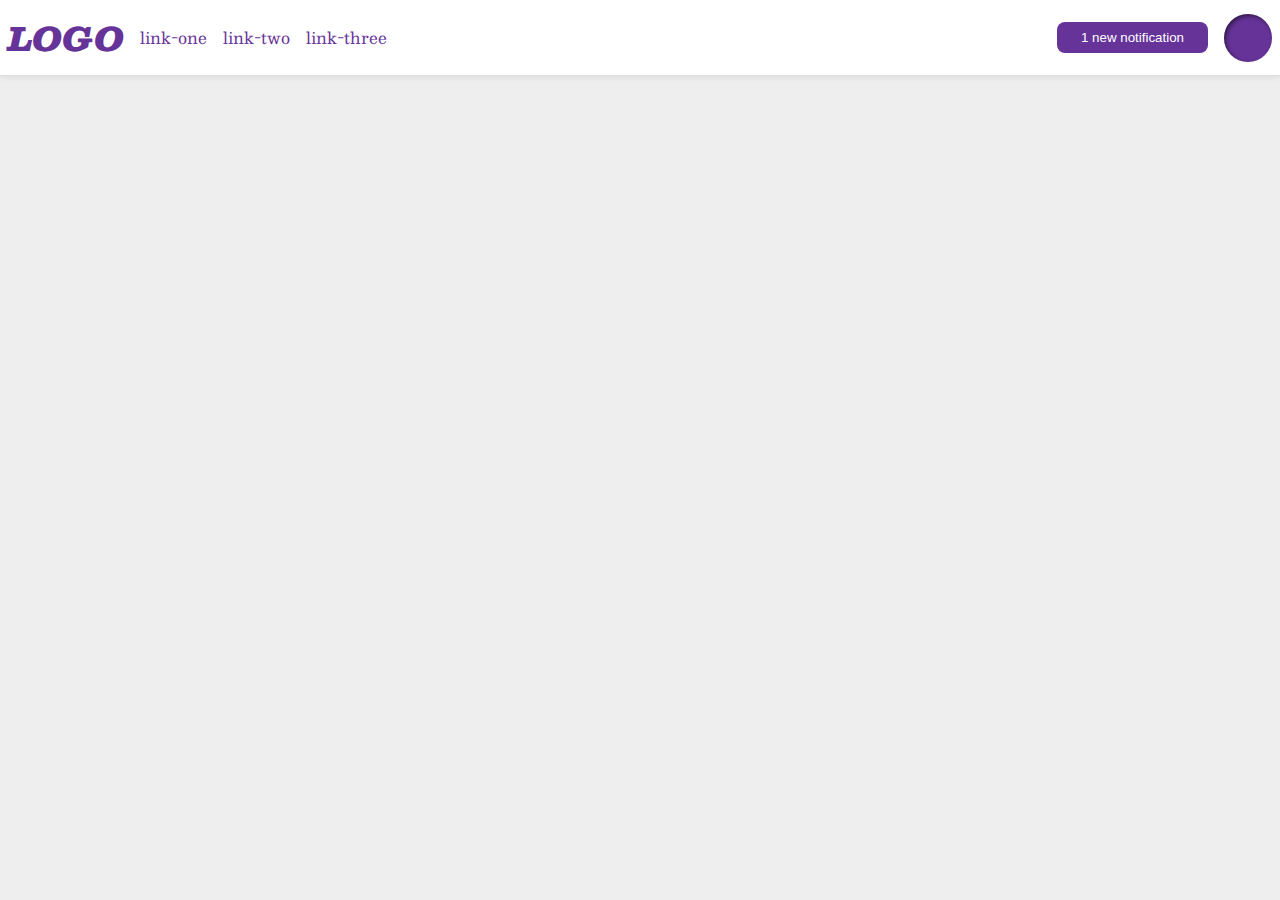
<file: flex/03-flex-header-2/index.html>
<!DOCTYPE html>
<html lang="en">
  <head>
    <meta charset="UTF-8">
    <meta http-equiv="X-UA-Compatible" content="IE=edge">
    <meta name="viewport" content="width=device-width, initial-scale=1.0">
    <title>Flex Header 2</title>
    <link rel="stylesheet" href="style.css">
  </head>
  <body>
    <div class="header">
      <div class="left-header">
        <div class="logo">
          LOGO
        </div>
        <ul class="links">
          <li><a href="google.com">link-one</a></li>
          <li><a href="google.com">link-two</a></li>
          <li><a href="google.com">link-three</a></li>
        </ul>
      </div>
      <div class="right-header">
        <button class="notifications">
          1 new notification
        </button>
        <div class="profile-image"></div>
      </div>
    </div>
  </body>
</html>
</file>
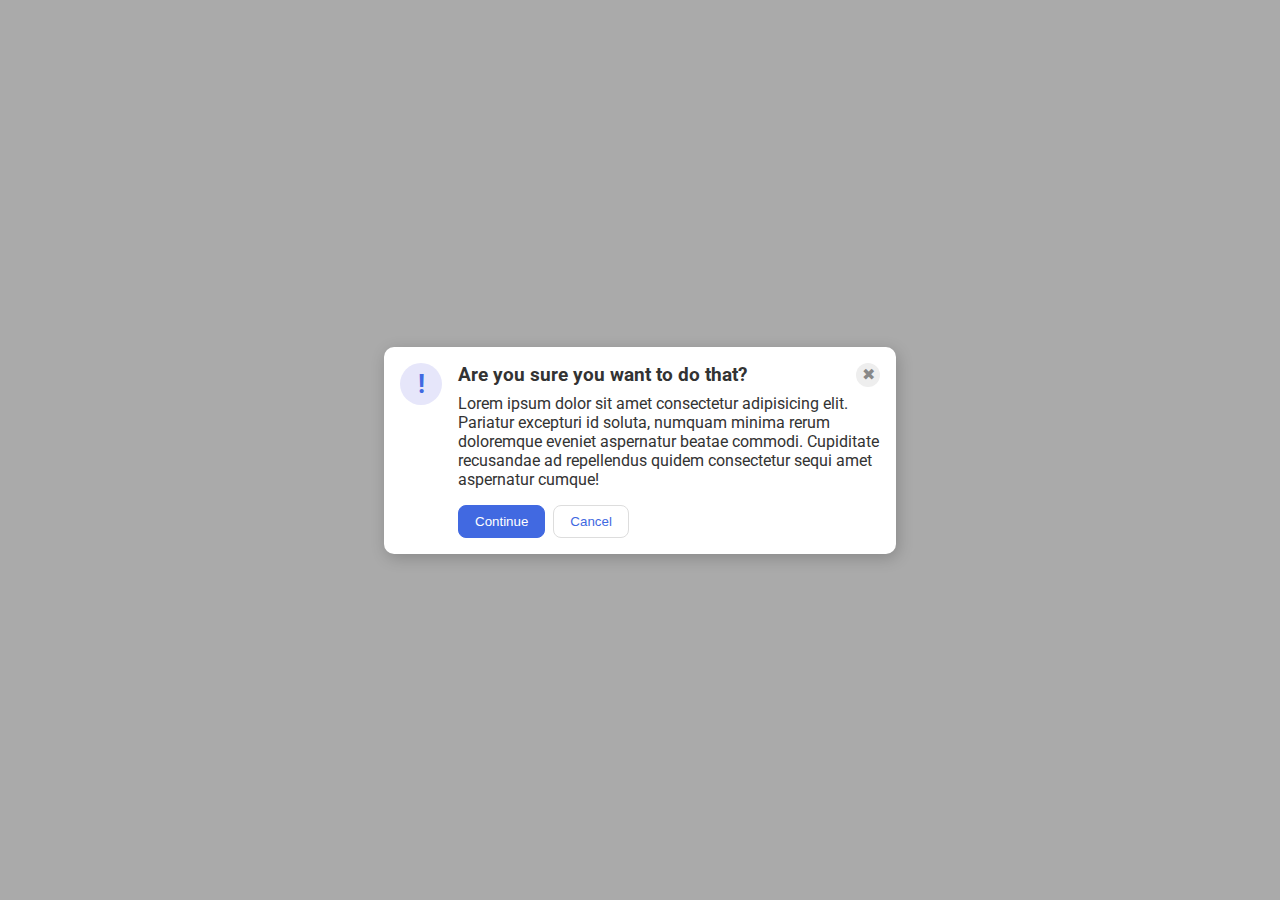
<file: flex/05-flex-modal/index.html>
<!DOCTYPE html>
<html lang="en">
  <head>
    <meta charset="UTF-8">
    <meta http-equiv="X-UA-Compatible" content="IE=edge">
    <meta name="viewport" content="width=device-width, initial-scale=1.0">
    <link rel="stylesheet" href="style.css">
    <title>Modal</title>
  </head>
  <body>
    <div class="modal">
      <div class="icon">!</div>
      <div class="message">
        <div class="container">
          <div class="header">Are you sure you want to do that?</div>
          <div class="close-button">✖</div>
        </div>
        <div class="text">Lorem ipsum dolor sit amet consectetur adipisicing elit. Pariatur excepturi id soluta, numquam minima rerum doloremque eveniet aspernatur beatae commodi. Cupiditate recusandae ad repellendus quidem consectetur sequi amet aspernatur cumque!</div>
        <div class="container">
          <button class="continue">Continue</button>
          <button class="cancel">Cancel</button>
        </div>
      </div>
    </div>
  </body>
</html>
</file>
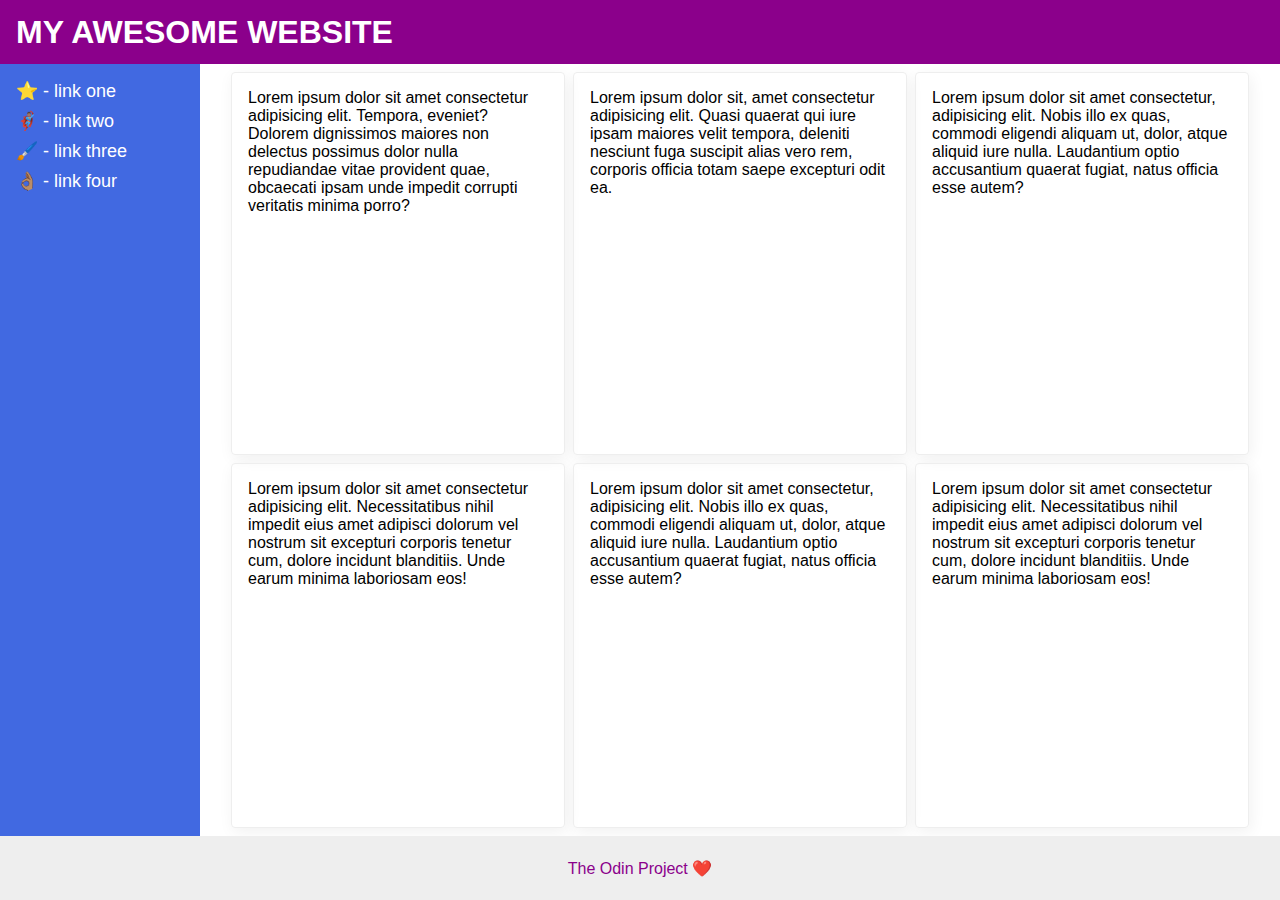
<file: flex/07-flex-layout-2/index.html>
<!DOCTYPE html>
<html lang="en">
  <head>
    <meta charset="UTF-8">
    <meta http-equiv="X-UA-Compatible" content="IE=edge">
    <meta name="viewport" content="width=device-width, initial-scale=1.0">
    <title>The Holy Grail</title>
    <link rel="stylesheet" href="style.css">
  </head>
  <body>
    <header>
      MY AWESOME WEBSITE
    </header>

    <div class="midwraper">
        <div class="sidebar">
          <ul>
            <li><a href="#">⭐ - link one</a></li>
            <li><a href="#">🦸🏽‍♂️ - link two</a></li>
            <li><a href="#">🖌️ - link three</a></li>
            <li><a href="#">👌🏽 - link four</a></li>
          </ul>
        </div>
        <article>
            <div class="card">Lorem ipsum dolor sit amet consectetur adipisicing elit. Tempora, eveniet? Dolorem dignissimos maiores non delectus possimus dolor nulla repudiandae vitae provident quae, obcaecati ipsam unde impedit corrupti veritatis minima porro?</div>
            <div class="card">Lorem ipsum dolor sit, amet consectetur adipisicing elit. Quasi quaerat qui iure ipsam maiores velit tempora, deleniti nesciunt fuga suscipit alias vero rem, corporis officia totam saepe excepturi odit ea.</div>
            <div class="card">Lorem ipsum dolor sit amet consectetur, adipisicing elit. Nobis illo ex quas, commodi eligendi aliquam ut, dolor, atque aliquid iure nulla. Laudantium optio accusantium quaerat fugiat, natus officia esse autem?</div>
            <div class="card">Lorem ipsum dolor sit amet consectetur adipisicing elit. Necessitatibus nihil impedit eius amet adipisci dolorum vel nostrum sit excepturi corporis tenetur cum, dolore incidunt blanditiis. Unde earum minima laboriosam eos!</div>
            <div class="card">Lorem ipsum dolor sit amet consectetur, adipisicing elit. Nobis illo ex quas, commodi eligendi aliquam ut, dolor, atque aliquid iure nulla. Laudantium optio accusantium quaerat fugiat, natus officia esse autem?</div>
            <div class="card">Lorem ipsum dolor sit amet consectetur adipisicing elit. Necessitatibus nihil impedit eius amet adipisci dolorum vel nostrum sit excepturi corporis tenetur cum, dolore incidunt blanditiis. Unde earum minima laboriosam eos!</div>
        </article>
    </div>
      
    <footer>
      The Odin Project ❤️
    </footer>
  </body>
</html>
</file>
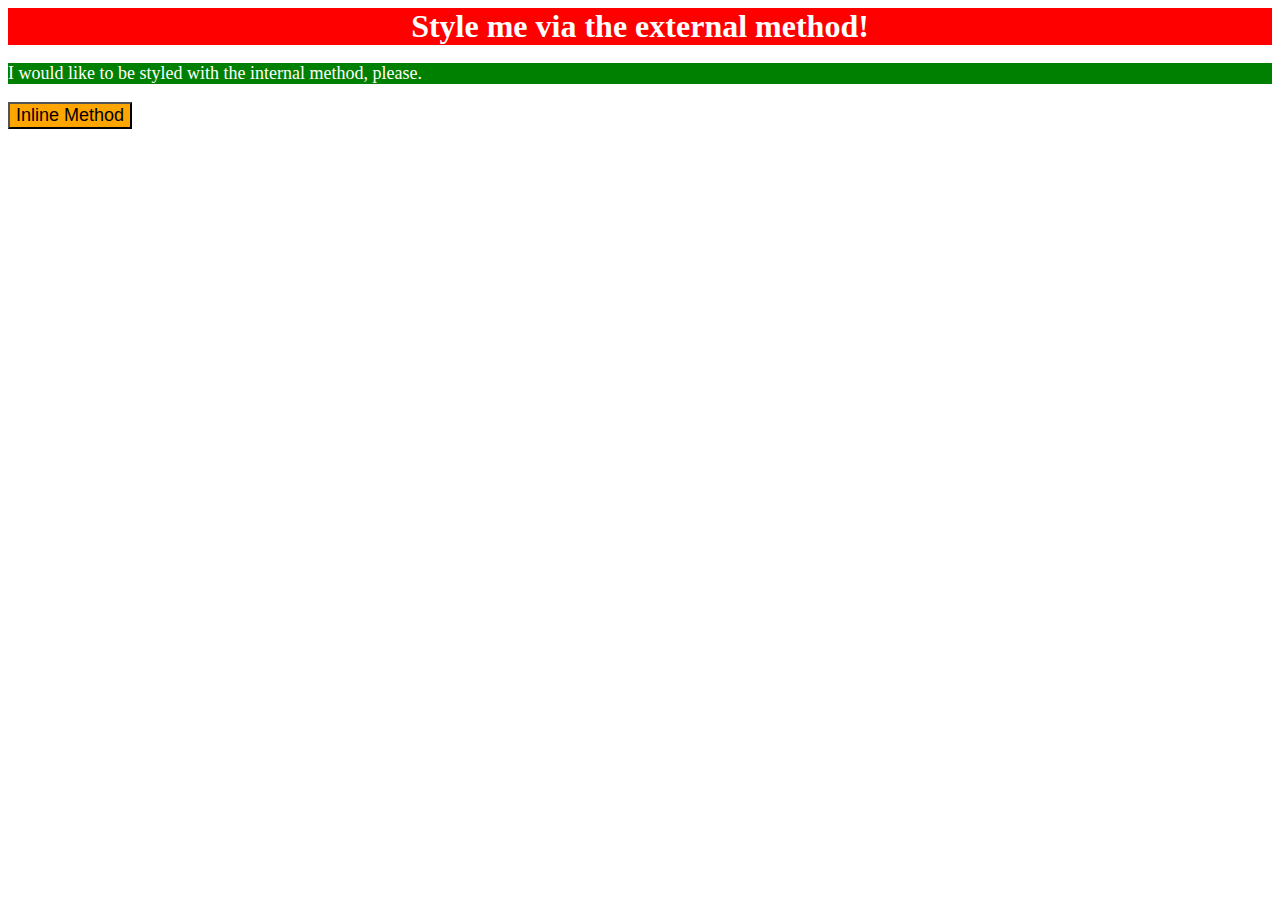
<file: foundations/01-css-methods/index.html>
<!DOCTYPE html>
<html lang="en">
  <head>
    <meta charset="UTF-8">
    <meta http-equiv="X-UA-Compatible" content="IE=edge">
    <meta name="viewport" content="width=device-width, initial-scale=1.0">

    <link rel="stylesheet" href="./stls/style.css">

    <style>
      p {
        color: white;
        background-color: green;
        font-size: 18px;
      }
    </style>

    <title>Methods for Adding CSS</title>
  </head>
  <body>
    <div>Style me via the external method!</div>
    <p>I would like to be styled with the internal method, please.</p>
    <button style="background-color: orange; font-size: 18px;">Inline Method</button>
  </body>
</html>
</file>
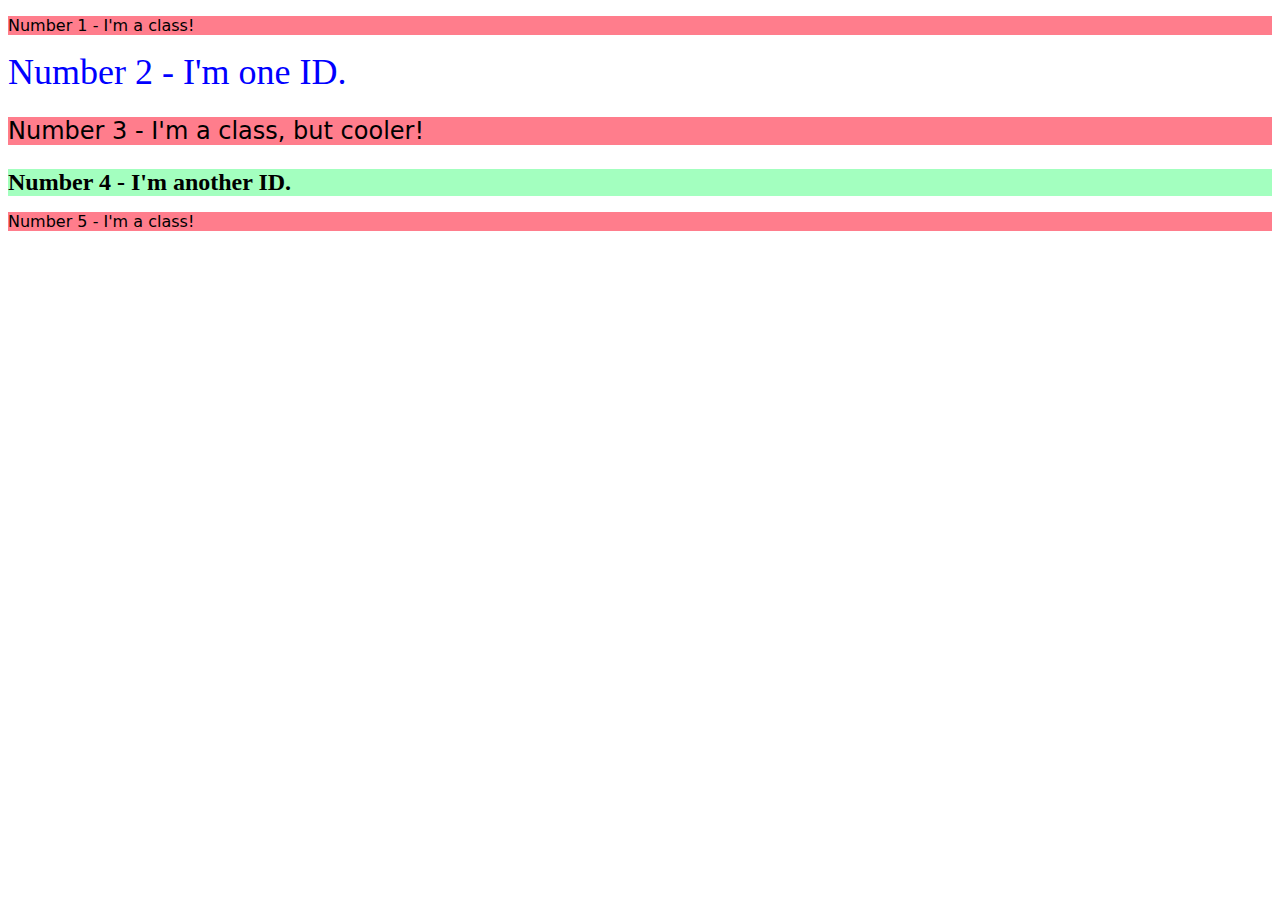
<file: foundations/02-class-id-selectors/index.html>
<!DOCTYPE html>
<html lang="en">
  <head>
    <meta charset="UTF-8">
    <meta http-equiv="X-UA-Compatible" content="IE=edge">
    <meta name="viewport" content="width=device-width, initial-scale=1.0">
    <title>Class and ID Selectors</title>
    <link rel="stylesheet" href="style.css">
  </head>
  <body>
    <p class="odds">Number 1 - I'm a class!</p>
    <div id="num2">Number 2 - I'm one ID.</div>
    <p class="odds emph">Number 3 - I'm a class, but cooler!</p>
    <div id="num4">Number 4 - I'm another ID.</div>
    <p class="odds">Number 5 - I'm a class!</p>
  </body>
</html>
</file>
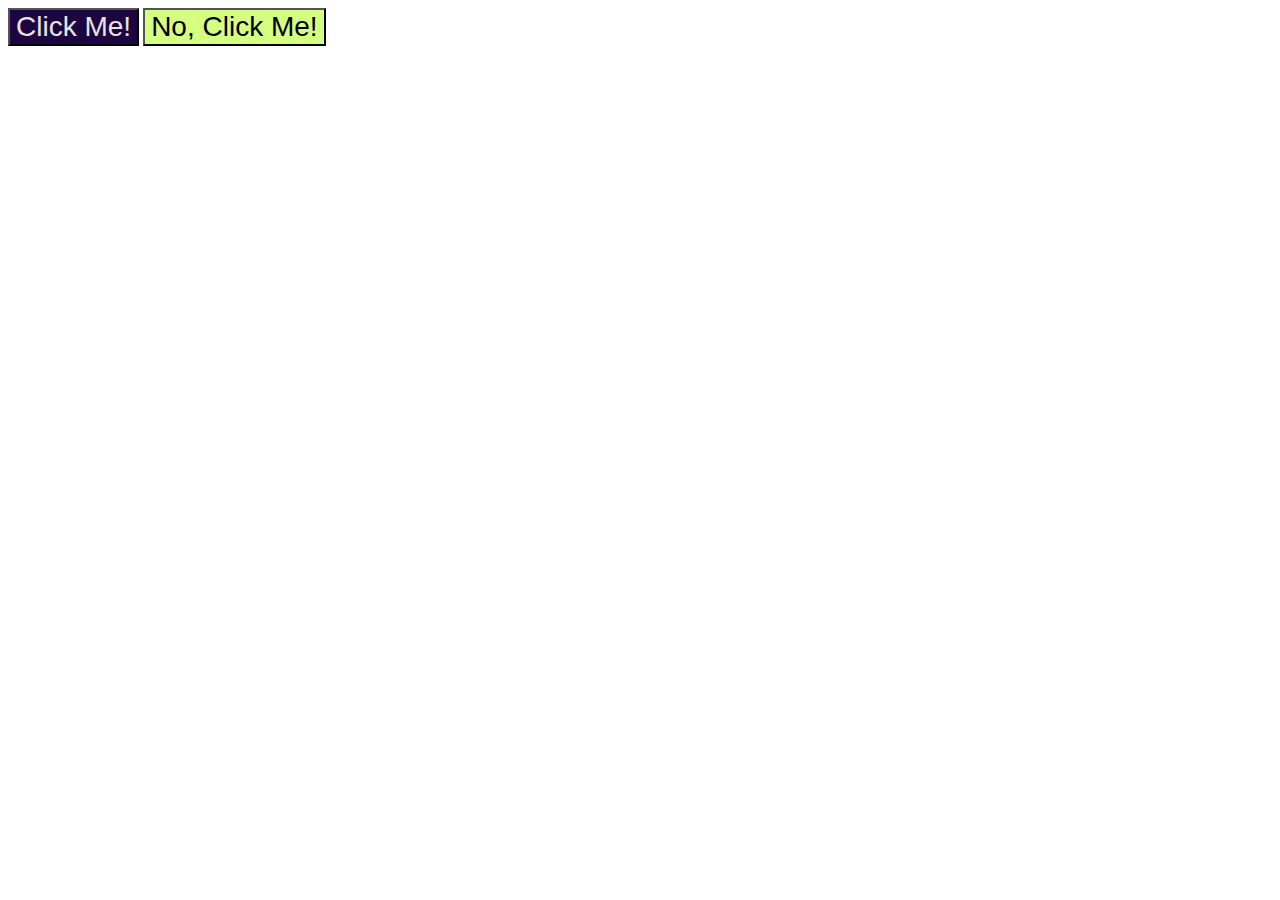
<file: foundations/03-grouping-selectors/index.html>
<!DOCTYPE html>
<html lang="en">
  <head>
    <meta charset="UTF-8">
    <meta http-equiv="X-UA-Compatible" content="IE=edge">
    <meta name="viewport" content="width=device-width, initial-scale=1.0">
    <title>Grouping Selectors</title>
    <link rel="stylesheet" href="style.css">
  </head>
  <body>
    <button class="btn-1">Click Me!</button>
    <button class="btn-2">No, Click Me!</button>
  </body>
</html>
</file>
<file: flex/03-flex-header-2/style.css>
/* this is some magical font-importing.  
you'll learn about it later. */
@import url('https://fonts.googleapis.com/css2?family=Besley:ital,wght@0,400;1,900&display=swap');

body {
  margin: 0;
  background: #eee;
  font-family: Besley, serif;
}

.header {
  background: white;
  border-bottom: 1px solid #ddd;
  box-shadow: 0 0 8px rgba(0,0,0,.1);
  padding: 8px;
  display: flex;
  justify-content: space-between;
}

.left-header,
.right-header,
.left-header ul {
  display: flex;
  align-items: center;
  gap: 16px;
}

.profile-image {
  background: rebeccapurple;
  box-shadow: inset 2px 2px 4px rgba(0,0,0,.5);
  border-radius: 50%;
  width: 48px;
  height: 48px;
  flex-shrink: 0; /* prevent from transforming */
}

.logo {
  color: rebeccapurple;
  font-size: 32px;
  font-weight: 900;
  font-style: italic;
}

button {
  border: none;
  border-radius: 8px;
  background: rebeccapurple;
  color: white;
  padding: 8px 24px;
}

a {
  /* this removes the line under our links */
  text-decoration: none;
  color: rebeccapurple;
}

ul {
  list-style-type: none;
  padding: 0;
}
</file>
<file: flex/05-flex-modal/style.css>
@import url('https://fonts.googleapis.com/css2?family=Roboto:wght@400;700&display=swap');

html, body {
  height: 100%;
}

body {
  font-family: Roboto, sans-serif;
  margin: 0;
  background: #aaa;
  color: #333;
  /* I'll give you this one for free lol */
  display: flex;
  align-items: center;
  justify-content: center;
}

.modal {
  background: white;
  width: 480px;
  border-radius: 10px;
  box-shadow: 2px 4px 16px rgba(0,0,0,.2);
  padding: 16px;
  display: flex;
  gap: 16px;
}

.message {
  display: flex;
  flex-direction: column;
}

.container {
  display: flex;
  justify-content: flex-start;
}

.icon {
  color: royalblue;
  font-size: 26px;
  font-weight: 700;
  background: lavender;
  width: 42px;
  height: 42px;
  border-radius: 50%;
  display: flex;
  align-items: center;
  justify-content: center;
  flex-shrink: 0;
}

.header {
  font-size: larger;
  font-weight: bold;
  margin-bottom: 8px;
}

.text {
  margin-bottom: 16px;
}

.close-button {
  background: #eee;
  border-radius: 50%;
  color: #888;
  font-weight: 400;
  font-size: 16px;
  height: 24px;
  width: 24px;
  display: flex;
  align-items: center;
  justify-content: center;
  flex-shrink: 0;
  margin-left: auto;
}

button {
  padding: 8px 16px;
  border-radius: 8px;
}

button.continue {
  background: royalblue;
  border: 1px solid royalblue;
  color: white;
}

button.cancel {
  background: white;
  border: 1px solid #ddd;
  color: royalblue;
  margin-left: 8px;
}
</file>
<file: flex/07-flex-layout-2/style.css>
body {
  font-family: -apple-system, BlinkMacSystemFont, 'Segoe UI', Roboto, Oxygen, Ubuntu, Cantarell, 'Open Sans', 'Helvetica Neue', sans-serif;
  margin: 0;
  min-height: 100vh;
  display: flex;
  flex-direction: column;
}

header,
.midwraper,
.sidebar,
article,
footer {
  display: flex;
}

header,
footer {
  height: 64px;
  padding: 0 16px;
  align-items: center;
}

header {
  background: darkmagenta;
  color: white;
  font-size: 32px;
  font-weight: bolder;
}

footer {
  background: #eee;
  color: darkmagenta;
  justify-content: center;
}

.midwraper {
  flex: auto;
}

.sidebar {
  width: 200px;
  min-width: fit-content;
  background: royalblue;
  box-sizing: border-box;
  padding: 16px;
}

article {
  padding: 8px;
  min-width: 320px;
  flex-wrap: wrap;
  gap: 8px;
  justify-content: center;
  flex: 1;
}

.card {
  border: 1px solid #eee;
  box-shadow: 2px 4px 16px rgba(0,0,0,.06);
  border-radius: 4px;
  padding: 16px;
  flex: 0 0 300px;
}

ul {
  display: flex;
  flex-direction: column;
  gap: 8px;
  padding: 0;
  margin: 0;
  list-style: none;
}

a {
  font-size: 18px;
  text-decoration: none;
  color: white;
}
</file>
<file: foundations/01-css-methods/stls/style.css>
div {
    color: white;
    background-color: red;
    font-size: 32px;
    font-weight: bold;
    text-align: center;
}
</file>
<file: foundations/02-class-id-selectors/style.css>
.odds {
    /* background-color: hsl(321, 100%, 68%); */
    /* background-color: rgb(255, 133, 161); */
    background-color: #ff7d8c;
    font-family: Verdana, 'DejaVu Sans', sans-serif;
}
.emph {
    font-size: 24px;
}
#num2 {
    color: #00f;
    font-size: 36px;
}
#num4 {
    background-color: #a3ffbf;
    font-size: 24px;
    font-weight: bold;
}
</file>
<file: foundations/03-grouping-selectors/style.css>
.btn-1,
.btn-2 {
    font-size: 28px;
    font-family: Helvetica, 'Times New Roman', sans-serif;
}

.btn-1 {
    background-color: rgb(29, 6, 64);
    color: rgb(231, 228, 228);
}

.btn-2 {
    background-color: rgb(213, 255, 128);
}
</file>
